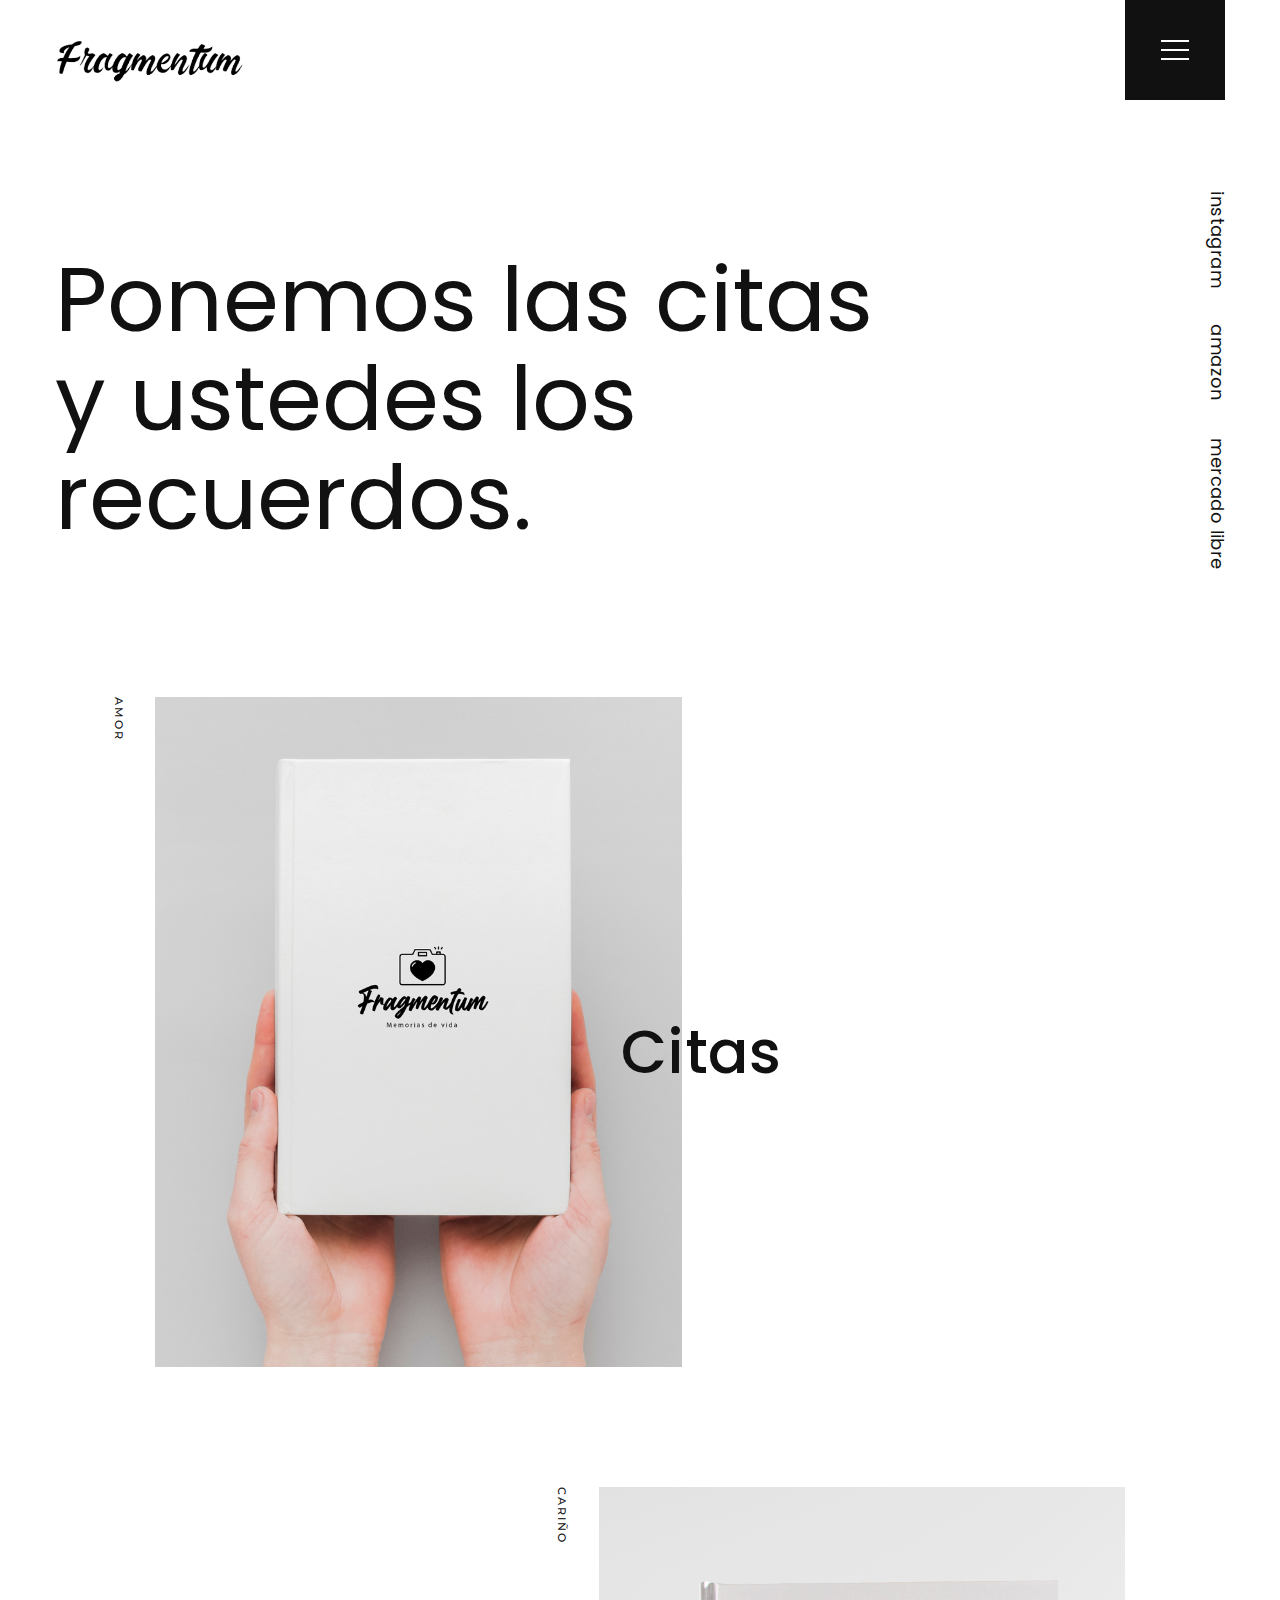
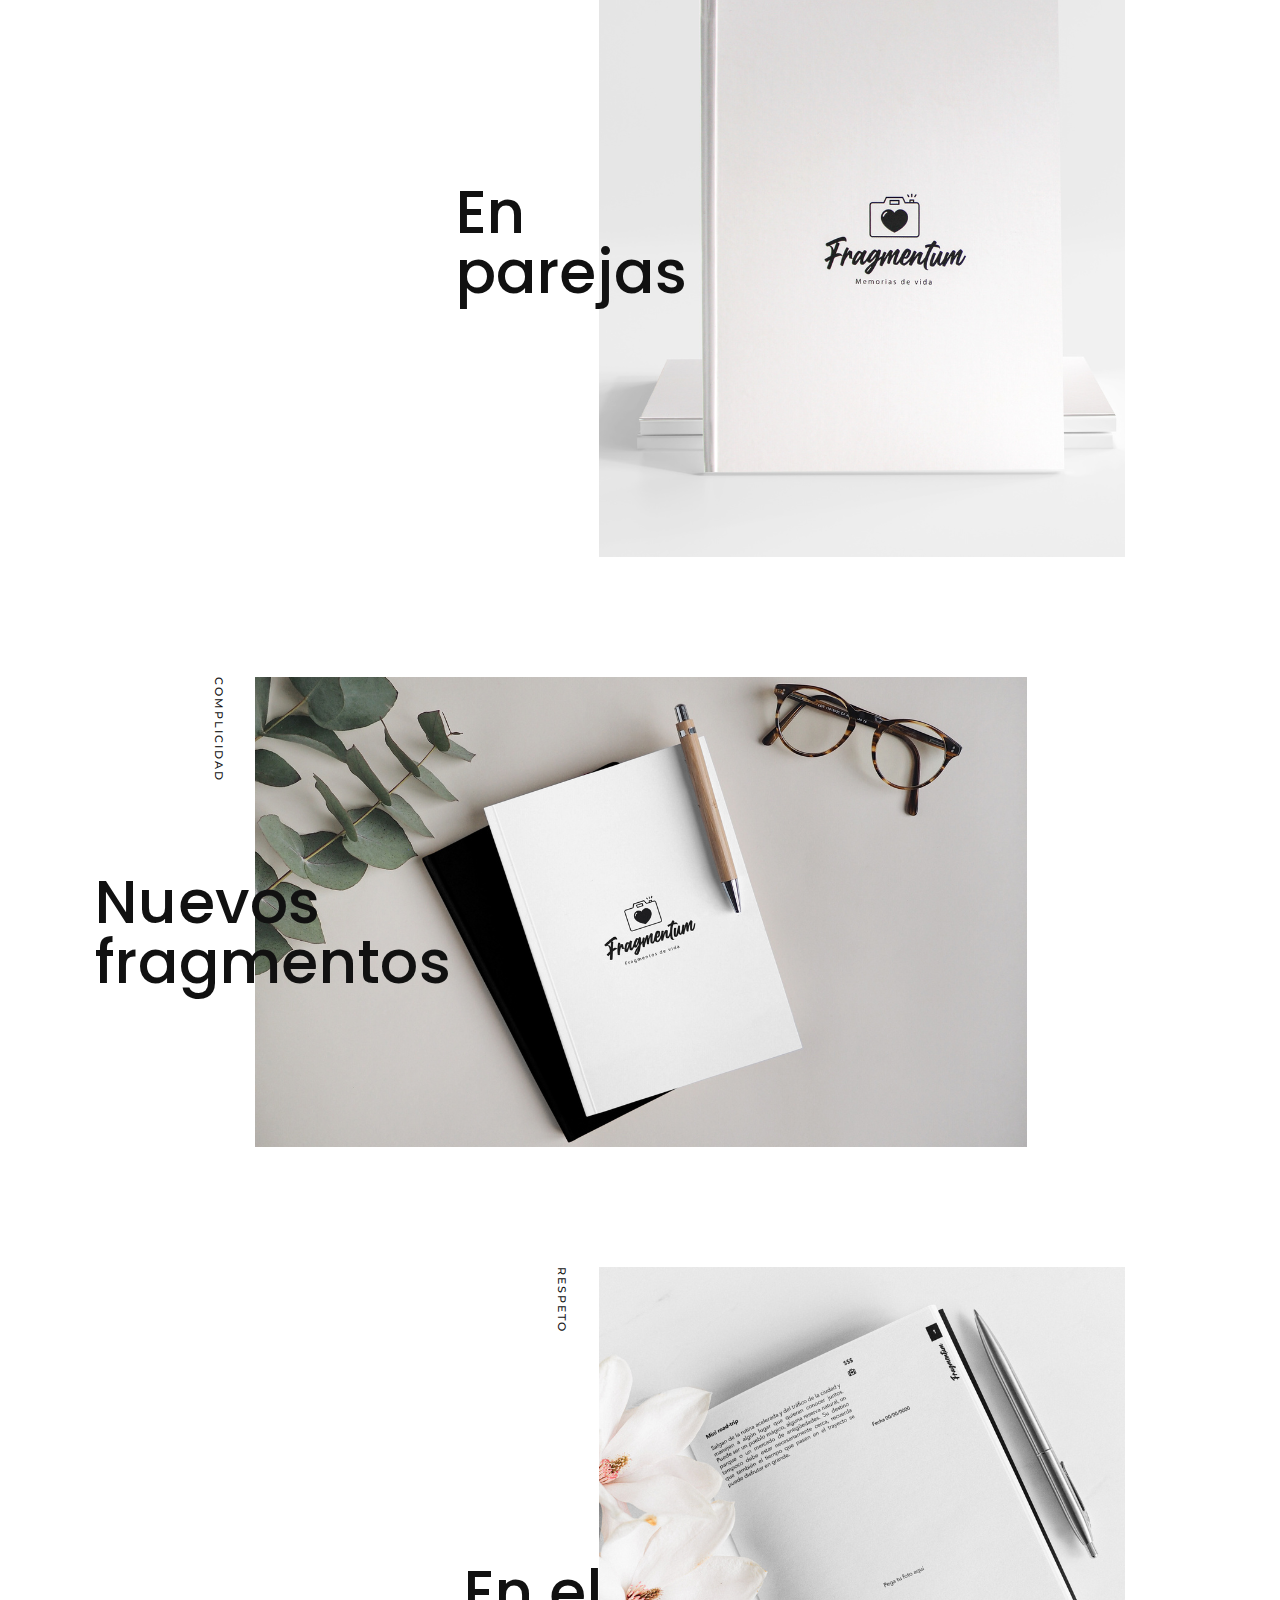
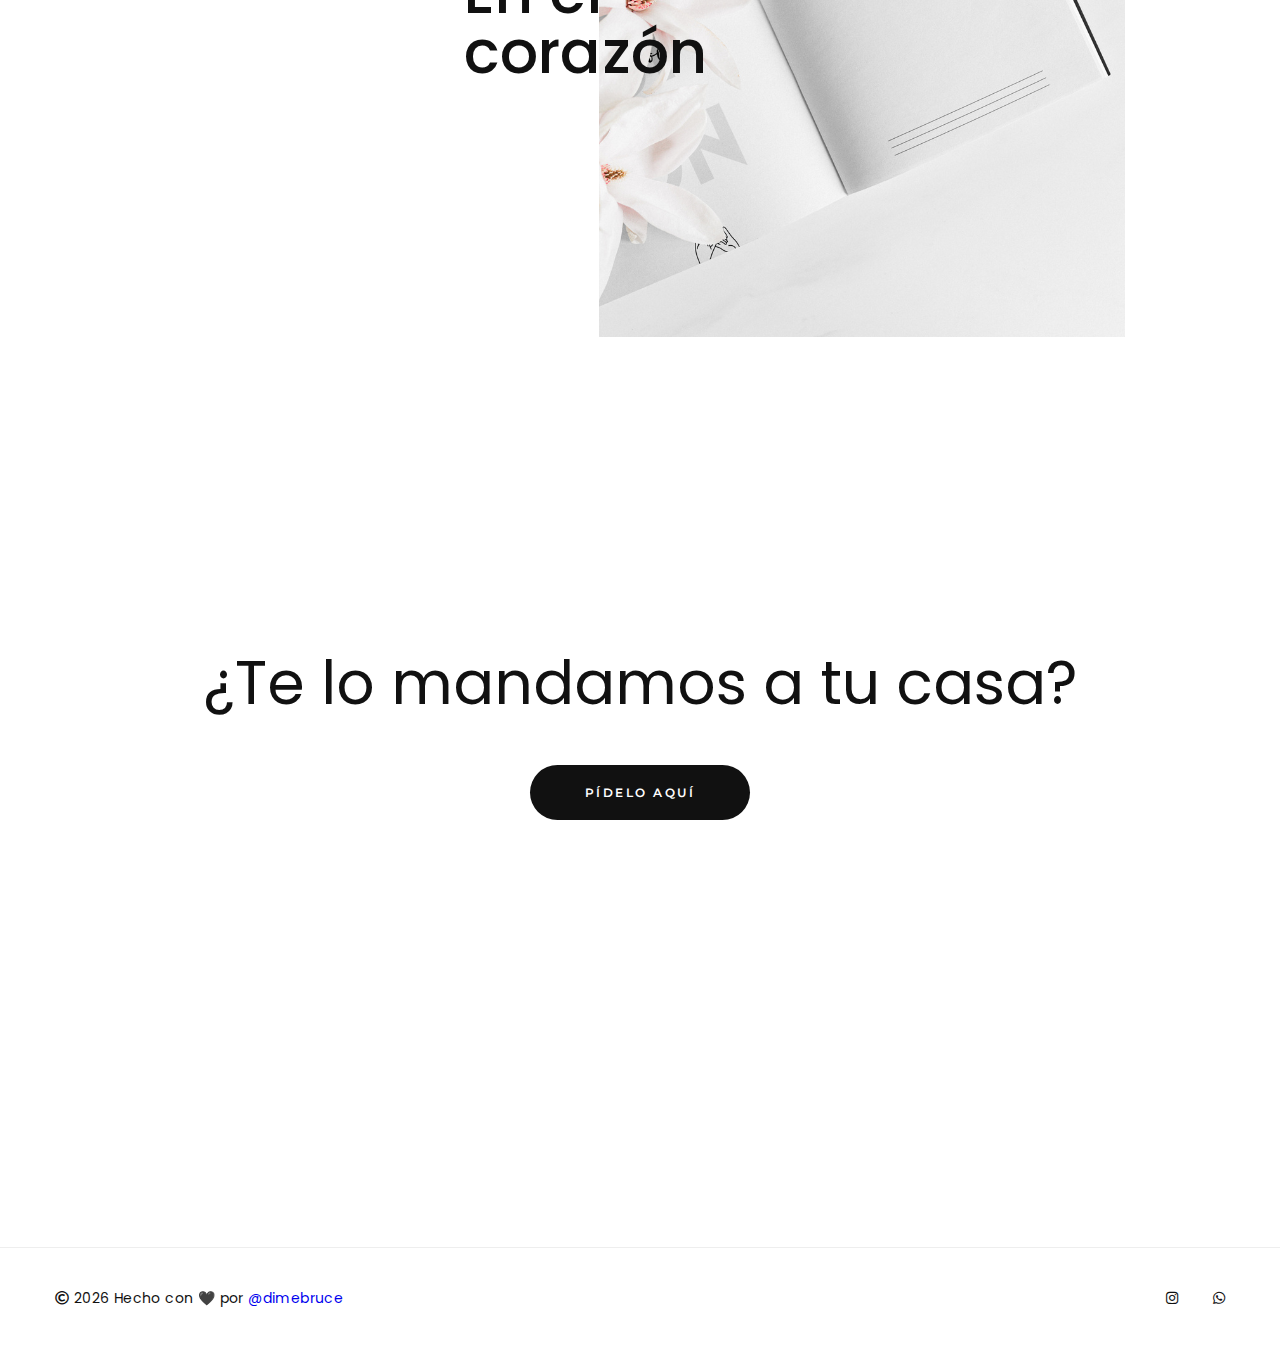
<file: index.html>
<!DOCTYPE html>
<html lang="en">
<head>
	<!-- Metas -->
	<meta charset="UTF-8">
	<meta name="viewport" content="width=device-width, initial-scale=1.0, maximum-scale=1.0, user-scalable=0">
	<title>Fragmentum - Fragmentos de Vida 😍</title>
	<meta property="og:description" content="Descubre un mundo de amor y conexión con nuestro libro de 50 citas para parejas. Sumérgete en una experiencia única mientras fortaleces tu vínculo y creas recuerdos inolvidables juntos. Atrévete a vivir la magia de nuestras citas y construye una relación sólida y llena de amor.">
	<meta property="og:image" content="assets/img/frag.jfif">
	<meta property="og:image:width" content="300">
	<meta property="og:image:height" content="auto">

	<!-- External CSS -->
	<link rel="stylesheet" href="assets/css/fontawesome-all.min.css">
	<link rel="stylesheet" href="assets/css/themify-icons.css">

	<!-- Custom CSS -->
	<link rel="stylesheet" href="assets/css/main.css">
	<link rel="stylesheet" href="assets/css/colors.css">
	<link rel="stylesheet" href="assets/css/responsive.css">

	<!-- Google Fonts -->
	<link href="https://fonts.googleapis.com/css?family=Montserrat:500,600%7CPoppins:400,500,600&display=swap" rel="stylesheet">

	<!-- Favicon -->
	<link rel="icon" href="assets/img/favicon.ico">
</head>
<body>

	<!-- ========== Header ========== -->

	<header class="main-header">

		<div class="container">

			<a href="index.html">
				<img src="assets/img/fakeLetter.PNG" class="logo" alt="Logo Fragmentum">
			</a>

			<a href="#" class="open-nav">
				<i></i>
			</a>

			<div class="clearfix"></div>

		</div> <!-- /.container -->

	</header> <!-- /.main-header -->


	<!-- ========== Main ========== -->

	<main>
		
		<div class="container">

			<div class="hero">
				
				<h1>Ponemos las citas<br> y ustedes los<br> recuerdos.</h1>

				<ul class="social-links">
					<li><a href="https://www.instagram.com/fragmentum.mx/" target="_blank">instagram</a></li>
					<li><a href="https://www.amazon.com.mx/dp/B0BYTJ15RN" target="_blank">amazon</a></li>
					<li><a href="https://articulo.mercadolibre.com.mx/MLM-1672620559-album-pareja-amor-regalo-aniversario-fragmentum-50-citas-_JM#reco_item_pos=0&reco_backend=machinalis-homes-pdp-boos&reco_backend_type=function&reco_client=home_navigation-recommendations&reco_id=34a92d21-9ac0-456a-aec7-fcc125df3894&c_id=/home/navigation-recommendations/element&c_element_order=1&c_uid=9ba50f2d-dba0-4c4f-8590-6e5603d9b1c2" target="_blank">mercado libre</a></li>
				</ul>

			</div> <!-- /.hero -->

			<div class="featured-works">
				
				<a href="libro-50-citas-fragmentum.html">
					<div class="item">
						<div class="item-img">
							<img src="assets/img/1.png" alt="" class="img-cover">
						</div>
						<h2 class="item-title">Citas<br></h2>
						<h3 class="item-category">Amor</h3>
					</div>
				</a>

				<a href="libro-50-citas-fragmentum.html">
					<div class="item">
						<div class="item-img">
							<img src="assets/img/2.png" alt="" class="img-cover">
						</div>
						<h2 class="item-title">En<br> parejas</h2>
						<h3 class="item-category">Cariño</h3>
					</div>
				</a>

				<div class="clearfix"></div>

				<a href="libro-50-citas-fragmentum.html">
					<div class="item">
						<div class="item-img">
							<img src="assets/img/3.png" alt="" class="img-cover">
						</div>
						<h2 class="item-title">Nuevos <br> fragmentos</h2>
						<h3 class="item-category">complicidad</h3>
					</div>
				</a>

				<a href="libro-50-citas-fragmentum.html">
					<div class="item">
						<div class="item-img">
							<img src="assets/img/4.png" alt="" class="img-cover">
						</div>
						<h2 class="item-title">En el<br> corazón</h2>
						<h3 class="item-category">respeto</h3>
					</div>
				</a>

				<div class="clearfix"></div>

			</div> <!-- /.featured-works -->

			<div class="cta">
				<h1>¿Te lo mandamos a tu casa?</h1>
				<a href="https://wa.link/2tk8rt" target="_blank" class="btn">Pídelo aquí</a>
			</div>

		</div> <!-- /.container -->

	</main> <!-- /main -->

	<footer class="footer-default footer-default-border">

		<div class="container">

			<p class="copyright"><i class="far fa-copyright"></i> <span id="year"></span> Hecho con 🖤 por <a href="https://www.github.com/dimebruce" target="_blank">@dimebruce</a></p>

			<ul class="follow-us-links">
				<li><a href="https://www.instagram.com/fragmentum.mx/" target="_blank"><i class="fab fa-instagram"></i></a></li>
				<li><a href="https://wa.link/2tk8rt" target="_blank"><i class="fab fa-whatsapp"></i></a></li>
			</ul> 

			<div class="clearfix"></div>

		</div> <!-- /.container -->

	</footer> <!-- /.footer-default -->

	<div class="aside-navigation-overlay">
		
		<div class="aside-navigation">
			
			<a href="#" class="close-nav"><i class="ti-close"></i></a>

			<nav>
				<ul>
					<li><a href="index.html">inicio</a></li>
					<li><a href="libro-50-citas-fragmentum.html">comprar</a></li>
					<li><a href="contact.html">contacto</a></li>
				</ul>
			</nav>

			<ul class="social-icons">
				<li><a href="https://www.instagram.com/fragmentum.mx/" target="_blank"><i class="fab fa-instagram"></i></a></li>
				<li><a href="https://wa.link/2tk8rt" target="_blank"><i class="fab fa-whatsapp"></i></a></li>
			</ul>
	
		</div> <!-- /.aside-navigation -->

	</div> <!-- /.aside-navigation-overlay -->

	<script src="assets/js/main.js"></script>

	<!-- Script para el año en cuesti+on -->
	<script>
		var yearElement = document.getElementById("year");
		var currentYear = new Date().getFullYear();
		yearElement.textContent = currentYear;
	</script>
</body>
</html>
</file>
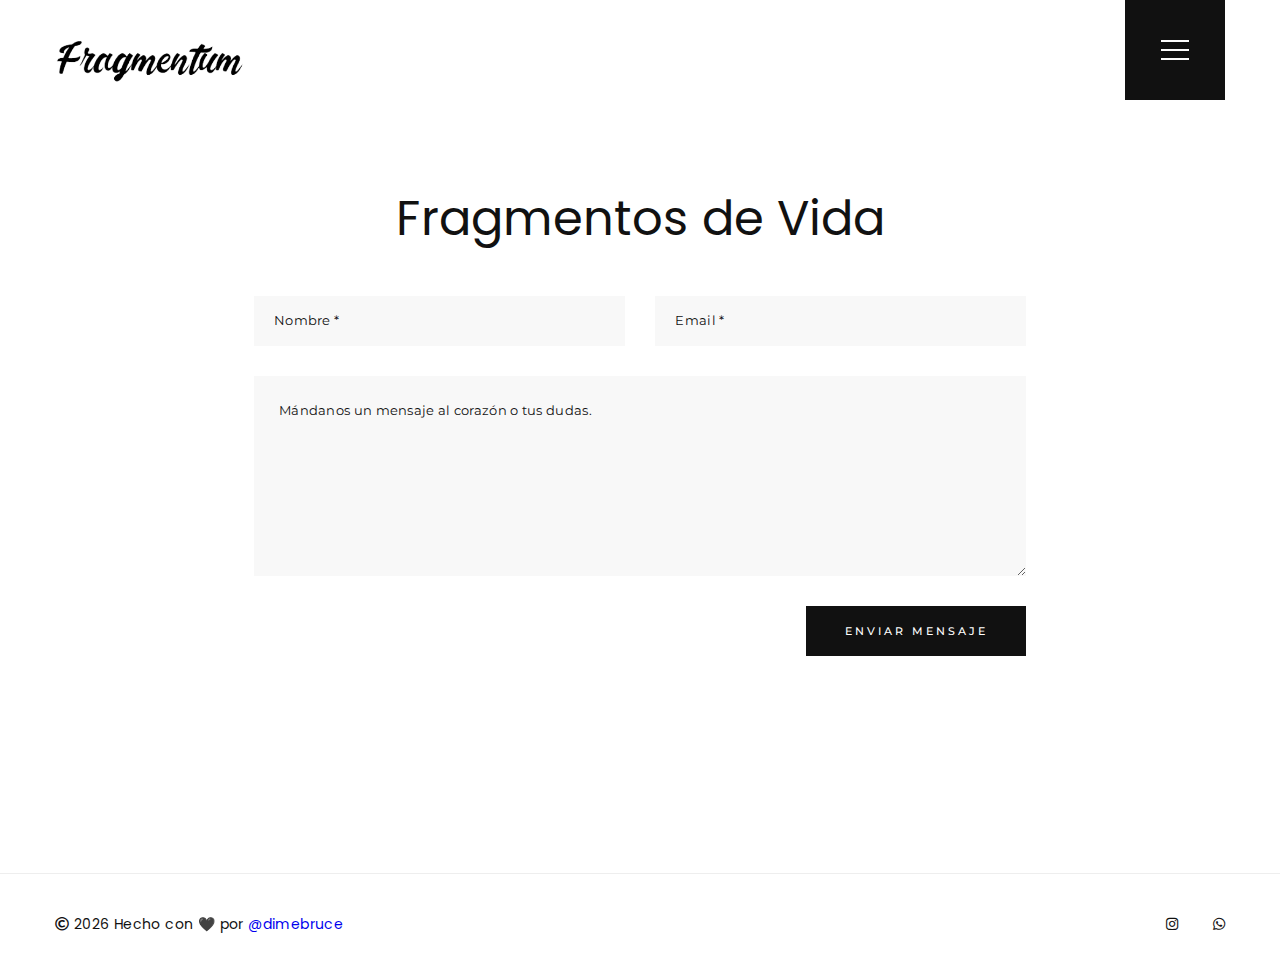
<file: contact.html>
<!DOCTYPE html>
<html lang="en">
<head>
	<!-- Metas -->
	<meta charset="UTF-8">
	<meta name="viewport" content="width=device-width, initial-scale=1.0, maximum-scale=1.0, user-scalable=0">
	<title>Contacto - Fragmentos de Vida 😍</title>
	<meta property="og:description" content="Descubre un mundo de amor y conexión con nuestro libro de 50 citas para parejas. Sumérgete en una experiencia única mientras fortaleces tu vínculo y creas recuerdos inolvidables juntos. Atrévete a vivir la magia de nuestras citas y construye una relación sólida y llena de amor.">
	<meta property="og:image" content="assets/img/frag.jfif">
	<meta property="og:image:width" content="300">
	<meta property="og:image:height" content="auto">
	<!-- External CSS -->
	<link rel="stylesheet" href="assets/css/fontawesome-all.min.css">
	<link rel="stylesheet" href="assets/css/themify-icons.css">

	<!-- Custom CSS -->
	<link rel="stylesheet" href="assets/css/main.css">
	<link rel="stylesheet" href="assets/css/colors.css">
	<link rel="stylesheet" href="assets/css/responsive.css">

	<!-- Google Fonts -->
	<link href="https://fonts.googleapis.com/css?family=Montserrat:500,600%7CPoppins:300,400,500,600&display=swap" rel="stylesheet">

	<!-- Favicon -->
	<link rel="icon" href="assets/img/favicon.ico">
</head>
<body>

	<!-- ========== Header ========== -->

	<header class="main-header">

		<div class="container">

			<a href="index.html">
				<img src="assets/img/fakeLetter.PNG" class="logo" alt="">
			</a>

			<a href="#" class="open-nav">
				<i></i>
			</a>

			<div class="clearfix"></div>

		</div> <!-- /.container -->

	</header> <!-- /.main-header -->
	

	<!-- ========== Main ========== -->

	<main class="contact">
		
		<div class="container">
			
			<h1>Fragmentos de Vida</h1>

			<form class="contact-form" onsubmit="return validateForm()">
					
				<input  name="name" id="nameInput" placeholder="Nombre *" type="text" required>
				<input  name="email" id="emailInput" placeholder="Email *" type="email" required>
				<textarea name="message" id="messageInput" placeholder="Mándanos un mensaje al corazón o tus dudas." required></textarea>
				<input type="submit" value="enviar mensaje">
				<div class="clearfix"></div>

			</form> <!-- /.contact-form -->

		</div> <!-- /.container -->

	</main> <!-- /.contact -->

	<footer class="footer-default footer-default-border">

		<div class="container">

			<p class="copyright"><i class="far fa-copyright"></i> <span id="year"></span> Hecho con 🖤 por <a href="https://www.github.com/dimebruce" target="_blank">@dimebruce</a></p>

			<ul class="follow-us-links">
				<li><a href="https://www.instagram.com/fragmentum.mx/" target="_blank"><i class="fab fa-instagram"></i></a></li>
				<li><a href="https://wa.link/2tk8rt" target="_blank"><i class="fab fa-whatsapp"></i></a></li>
			</ul> 

			<div class="clearfix"></div>

		</div> <!-- /.container -->

	</footer> <!-- /.footer-default -->

	<div class="aside-navigation-overlay">
		
		<div class="aside-navigation">
			
			<a href="#" class="close-nav"><i class="ti-close"></i></a>

			<nav>
				<ul>
					<li><a href="index.html">inicio</a></li>
					<li><a href="libro-50-citas-fragmentum.html">comprar</a></li>
					<li><a href="contact.html">contacto</a></li>
				</ul>
			</nav>

			<ul class="social-icons">
				<li><a href="https://www.instagram.com/fragmentum.mx/" target="_blank"><i class="fab fa-instagram"></i></a></li>
				<li><a href="https://wa.link/2tk8rt" target="_blank"><i class="fab fa-whatsapp"></i></a></li>
			</ul>
	
		</div> <!-- /.aside-navigation -->

	</div> <!-- /.aside-navigation-overlay -->

	<script src="assets/js/main.js"></script>
	<!-- Script para mandar la info a whastapp -->
	<script>
		function validateForm() {
		var name = document.getElementById("nameInput").value;
		var email = document.getElementById("emailInput").value;
		var message = document.getElementById("messageInput").value;
		
		if (name.trim() === '' || email.trim() === '' || message.trim() === '') {
			alert("Por favor, completa todos los campos del formulario.");
			return false; // Evita enviar el formulario si algún campo está vacío
		}
		
		var formattedMessage = "Hola, soy " + name + ". Mi correo es " + email + ". Mi mensaje es: " + message;
		var whatsappURL = "https://api.whatsapp.com/send?phone=3323738000&text=" + encodeURIComponent(formattedMessage);
		window.open(whatsappURL, "_blank");
		
		return true; // Permite enviar el formulario si todos los campos están completos
		}
	</script>
		<!-- Script para el año en cuesti+on -->
	<script>
		var yearElement = document.getElementById("year");
		var currentYear = new Date().getFullYear();
		yearElement.textContent = currentYear;
	</script>
</body>
</html>
</file>
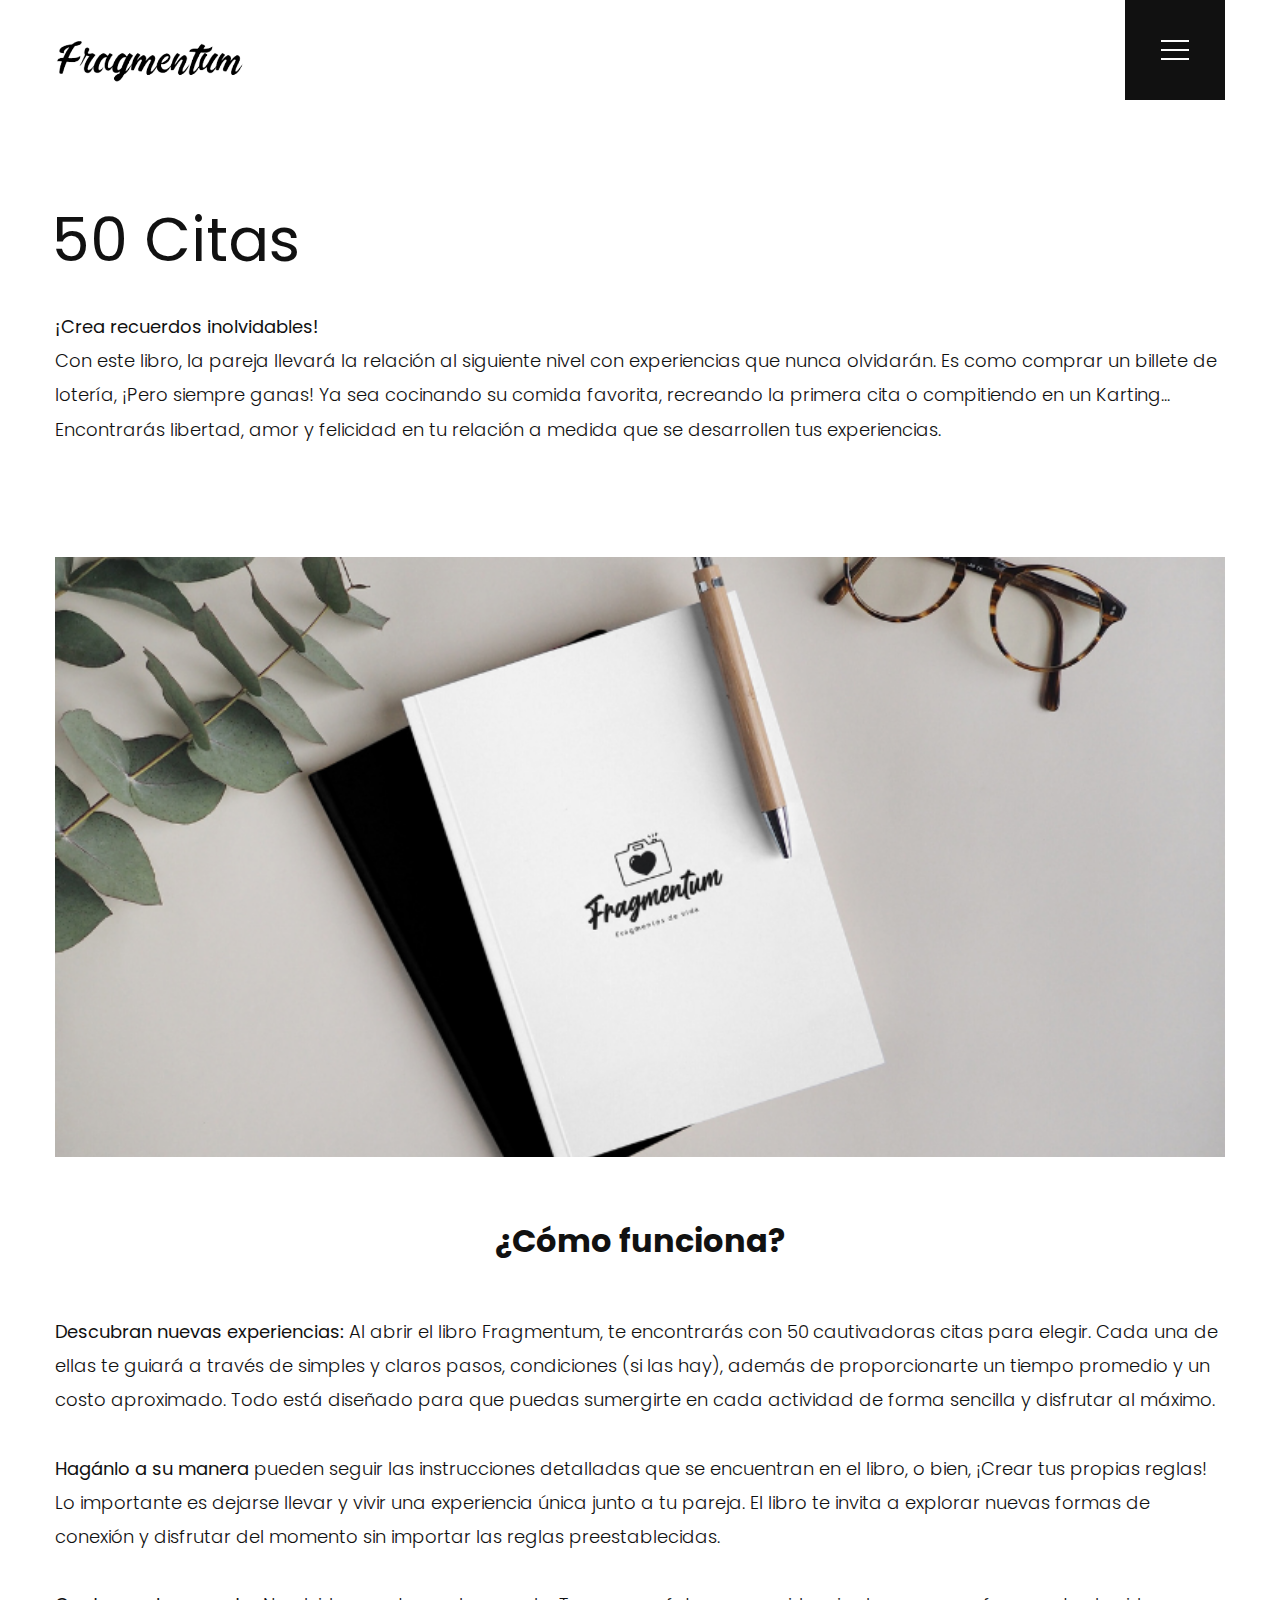
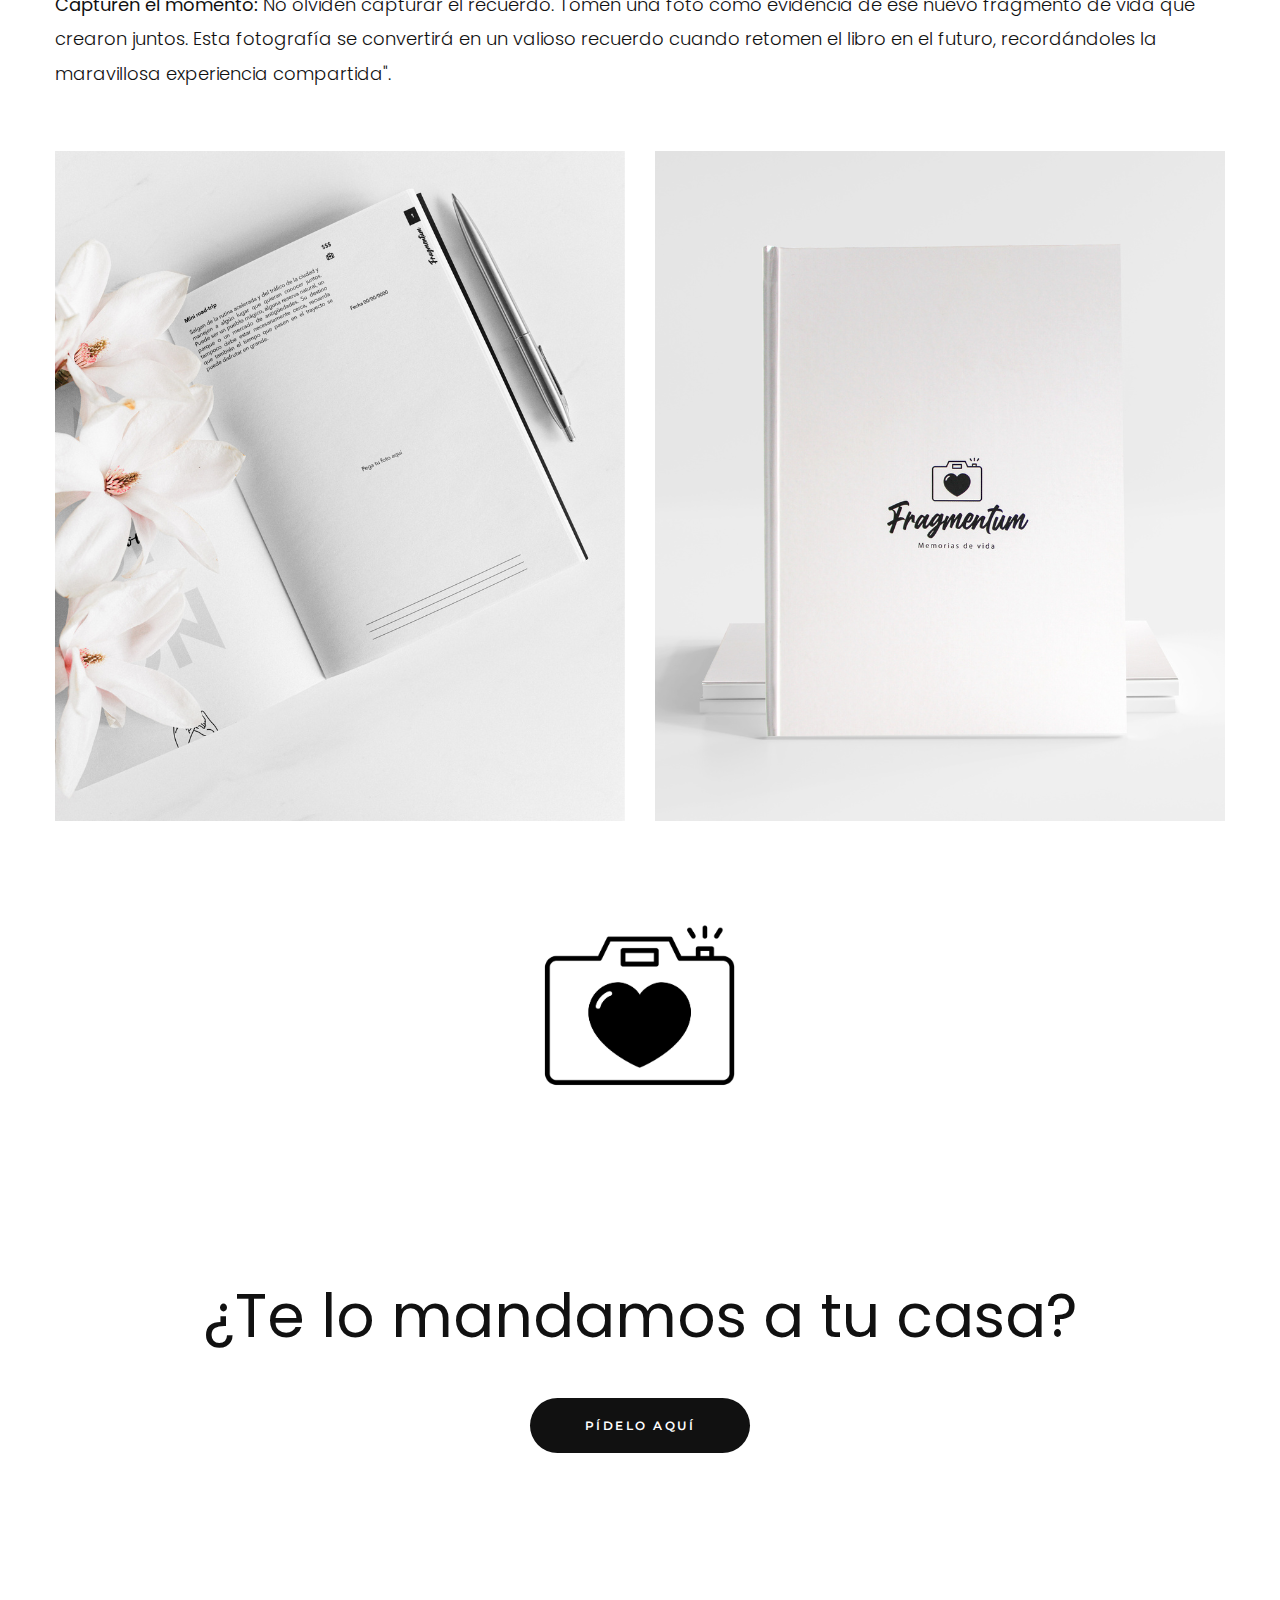
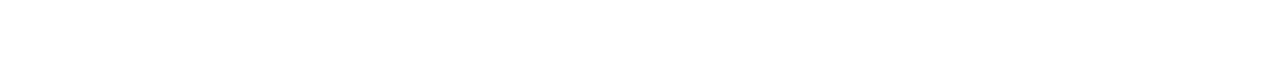
<file: libro-50-citas-fragmentum.html>
<!DOCTYPE html>
<html lang="en">
<head>
	<!-- Metas -->
	<meta charset="UTF-8">
	<meta name="viewport" content="width=device-width, initial-scale=1.0, maximum-scale=1.0, user-scalable=0">
	<title>Álbum - Fragmentos de Vida 😍</title>
	<meta property="og:description" content="Descubre un mundo de amor y conexión con nuestro libro de 50 citas para parejas. Sumérgete en una experiencia única mientras fortaleces tu vínculo y creas recuerdos inolvidables juntos. Atrévete a vivir la magia de nuestras citas y construye una relación sólida y llena de amor.">
	<meta property="og:image" content="assets/img/frag.jfif">
	<meta property="og:image:width" content="300">
	<meta property="og:image:height" content="auto">
	<!-- External CSS -->
	<link rel="stylesheet" href="assets/css/fontawesome-all.min.css">
	<link rel="stylesheet" href="assets/css/themify-icons.css">

	<!-- Custom CSS -->
	<link rel="stylesheet" href="assets/css/main.css">
	<link rel="stylesheet" href="assets/css/colors.css">
	<link rel="stylesheet" href="assets/css/responsive.css">

	<!-- Google Fonts -->
	<link href="https://fonts.googleapis.com/css?family=Montserrat:500,600%7CPoppins:300,400,500,600&display=swap" rel="stylesheet">

	<!-- Favicon -->
	<link rel="icon" href="assets/img/favicon.ico">
</head>
<body>

	<!-- ========== Header ========== -->

	<header class="main-header">

		<div class="container">

			<a href="index.html">
				<img src="assets/img/fakeLetter.PNG" class="logo" alt="">
			</a>

			<a href="#" class="open-nav">
				<i></i>
			</a>

			<div class="clearfix"></div>

		</div> <!-- /.container -->

	</header> <!-- /.main-header -->


	<!-- ========== Main ========== -->

	<main class="single-project">

		<div class="container">
			
			<div class="intro">
				
				<h1>50 Citas</h1>



				<p><strong>¡Crea recuerdos inolvidables!</strong> <br>


					Con este libro, la pareja llevará la relación al siguiente nivel con experiencias que nunca olvidarán.
					
					Es como comprar un billete de lotería, ¡Pero siempre ganas!
					
					Ya sea cocinando su comida favorita, recreando la primera cita o compitiendo en un Karting... Encontrarás libertad, amor y felicidad en tu relación a medida que se desarrollen tus experiencias.</p>

				<div class="clearfix"></div>

			</div> <!-- /.intro -->

			<div class="img-full">
				<img src="assets/img/3.png" alt="" class="img-cover">
			</div> 

			<div class="description">
				<h1>¿Cómo funciona?</h1>
			</div>
			
			<p class="info">
				<strong>Descubran nuevas experiencias: </strong> Al abrir el libro Fragmentum, te encontrarás con 50 cautivadoras citas para elegir. Cada una de ellas te guiará a través de simples y claros pasos, condiciones (si las hay), además de proporcionarte un tiempo promedio y un costo aproximado. Todo está diseñado para que puedas sumergirte en cada actividad de forma sencilla y disfrutar al máximo. <br> <br>
				<strong>Hagánlo a su manera</strong> pueden seguir las instrucciones detalladas que se encuentran en el libro, o bien, ¡Crear tus propias reglas! Lo importante es dejarse llevar y vivir una experiencia única junto a tu pareja. El libro te invita a explorar nuevas formas de conexión y disfrutar del momento sin importar las reglas preestablecidas. <br> <br>
				<strong>Capturen el momento:</strong> No olviden capturar el recuerdo. Tomen una foto como evidencia de ese nuevo fragmento de vida que crearon juntos. Esta fotografía se convertirá en un valioso recuerdo cuando retomen el libro en el futuro, recordándoles la maravillosa experiencia compartida".
			</p>

			<div class="img-halved">
				
				<div class="item">
					<img src="assets/img/detalle1.png" alt="" class="img-cover">
				</div>

				<div class="item">
					<img src="assets/img/detalle2.png" alt="" class="img-cover">
				</div>

				<div class="clearfix"></div>

			</div> <!-- /.img-halved -->

		</div> <!-- /.container -->
		
		<div>
			<img src="assets/img/Imagotipo Frag_negro.png" class="image-logo" alt="">
		</div>
		<div class="cta">
			<h1>¿Te lo mandamos a tu casa?</h1>
			<a href="https://wa.link/2tk8rt" target="_blank" class="btn">Pídelo aquí</a>
		</div>

	</main> <!-- /.single-project -->

	<div class="aside-navigation-overlay">
		
		<div class="aside-navigation">
			
			<a href="#" class="close-nav"><i class="ti-close"></i></a>

			<nav>
				<ul>
					<li><a href="index.html">inicio</a></li>
					<li><a href="libro-50-citas-fragmentum.html">comprar</a></li>
					<li><a href="contact.html">contacto</a></li>
				</ul>
			</nav>

			<ul class="social-icons">
				<li><a href="https://www.instagram.com/fragmentum.mx/" target="_blank"><i class="fab fa-instagram"></i></a></li>
				<li><a href="https://wa.link/2tk8rt" target="_blank"><i class="fab fa-whatsapp"></i></a></li>
			</ul>
	
		</div> <!-- /.aside-navigation -->

	</div> <!-- /.aside-navigation-overlay -->

	<script src="assets/js/main.js"></script>
</body>
</html>
</file>
<file: assets/css/themify-icons.css>
@font-face {
	font-family: 'themify';
	src:url('../webfonts/themify.eot?-fvbane');
	src:url('../webfonts/themify.eot?#iefix-fvbane') format('embedded-opentype'),
		url('../webfonts/themify.woff?-fvbane') format('woff'),
		url('../webfonts/themify.ttf?-fvbane') format('truetype'),
		url('../webfonts/themify.svg?-fvbane#themify') format('svg');
	font-weight: normal;
	font-style: normal;
}

[class^="ti-"], [class*=" ti-"] {
	font-family: 'themify';
	speak: none;
	font-style: normal;
	font-weight: normal;
	font-variant: normal;
	text-transform: none;
	line-height: 1;

	/* Better Font Rendering =========== */
	-webkit-font-smoothing: antialiased;
	-moz-osx-font-smoothing: grayscale;
}

.ti-wand:before {
	content: "\e600";
}
.ti-volume:before {
	content: "\e601";
}
.ti-user:before {
	content: "\e602";
}
.ti-unlock:before {
	content: "\e603";
}
.ti-unlink:before {
	content: "\e604";
}
.ti-trash:before {
	content: "\e605";
}
.ti-thought:before {
	content: "\e606";
}
.ti-target:before {
	content: "\e607";
}
.ti-tag:before {
	content: "\e608";
}
.ti-tablet:before {
	content: "\e609";
}
.ti-star:before {
	content: "\e60a";
}
.ti-spray:before {
	content: "\e60b";
}
.ti-signal:before {
	content: "\e60c";
}
.ti-shopping-cart:before {
	content: "\e60d";
}
.ti-shopping-cart-full:before {
	content: "\e60e";
}
.ti-settings:before {
	content: "\e60f";
}
.ti-search:before {
	content: "\e610";
}
.ti-zoom-in:before {
	content: "\e611";
}
.ti-zoom-out:before {
	content: "\e612";
}
.ti-cut:before {
	content: "\e613";
}
.ti-ruler:before {
	content: "\e614";
}
.ti-ruler-pencil:before {
	content: "\e615";
}
.ti-ruler-alt:before {
	content: "\e616";
}
.ti-bookmark:before {
	content: "\e617";
}
.ti-bookmark-alt:before {
	content: "\e618";
}
.ti-reload:before {
	content: "\e619";
}
.ti-plus:before {
	content: "\e61a";
}
.ti-pin:before {
	content: "\e61b";
}
.ti-pencil:before {
	content: "\e61c";
}
.ti-pencil-alt:before {
	content: "\e61d";
}
.ti-paint-roller:before {
	content: "\e61e";
}
.ti-paint-bucket:before {
	content: "\e61f";
}
.ti-na:before {
	content: "\e620";
}
.ti-mobile:before {
	content: "\e621";
}
.ti-minus:before {
	content: "\e622";
}
.ti-medall:before {
	content: "\e623";
}
.ti-medall-alt:before {
	content: "\e624";
}
.ti-marker:before {
	content: "\e625";
}
.ti-marker-alt:before {
	content: "\e626";
}
.ti-arrow-up:before {
	content: "\e627";
}
.ti-arrow-right:before {
	content: "\e628";
}
.ti-arrow-left:before {
	content: "\e629";
}
.ti-arrow-down:before {
	content: "\e62a";
}
.ti-lock:before {
	content: "\e62b";
}
.ti-location-arrow:before {
	content: "\e62c";
}
.ti-link:before {
	content: "\e62d";
}
.ti-layout:before {
	content: "\e62e";
}
.ti-layers:before {
	content: "\e62f";
}
.ti-layers-alt:before {
	content: "\e630";
}
.ti-key:before {
	content: "\e631";
}
.ti-import:before {
	content: "\e632";
}
.ti-image:before {
	content: "\e633";
}
.ti-heart:before {
	content: "\e634";
}
.ti-heart-broken:before {
	content: "\e635";
}
.ti-hand-stop:before {
	content: "\e636";
}
.ti-hand-open:before {
	content: "\e637";
}
.ti-hand-drag:before {
	content: "\e638";
}
.ti-folder:before {
	content: "\e639";
}
.ti-flag:before {
	content: "\e63a";
}
.ti-flag-alt:before {
	content: "\e63b";
}
.ti-flag-alt-2:before {
	content: "\e63c";
}
.ti-eye:before {
	content: "\e63d";
}
.ti-export:before {
	content: "\e63e";
}
.ti-exchange-vertical:before {
	content: "\e63f";
}
.ti-desktop:before {
	content: "\e640";
}
.ti-cup:before {
	content: "\e641";
}
.ti-crown:before {
	content: "\e642";
}
.ti-comments:before {
	content: "\e643";
}
.ti-comment:before {
	content: "\e644";
}
.ti-comment-alt:before {
	content: "\e645";
}
.ti-close:before {
	content: "\e646";
}
.ti-clip:before {
	content: "\e647";
}
.ti-angle-up:before {
	content: "\e648";
}
.ti-angle-right:before {
	content: "\e649";
}
.ti-angle-left:before {
	content: "\e64a";
}
.ti-angle-down:before {
	content: "\e64b";
}
.ti-check:before {
	content: "\e64c";
}
.ti-check-box:before {
	content: "\e64d";
}
.ti-camera:before {
	content: "\e64e";
}
.ti-announcement:before {
	content: "\e64f";
}
.ti-brush:before {
	content: "\e650";
}
.ti-briefcase:before {
	content: "\e651";
}
.ti-bolt:before {
	content: "\e652";
}
.ti-bolt-alt:before {
	content: "\e653";
}
.ti-blackboard:before {
	content: "\e654";
}
.ti-bag:before {
	content: "\e655";
}
.ti-move:before {
	content: "\e656";
}
.ti-arrows-vertical:before {
	content: "\e657";
}
.ti-arrows-horizontal:before {
	content: "\e658";
}
.ti-fullscreen:before {
	content: "\e659";
}
.ti-arrow-top-right:before {
	content: "\e65a";
}
.ti-arrow-top-left:before {
	content: "\e65b";
}
.ti-arrow-circle-up:before {
	content: "\e65c";
}
.ti-arrow-circle-right:before {
	content: "\e65d";
}
.ti-arrow-circle-left:before {
	content: "\e65e";
}
.ti-arrow-circle-down:before {
	content: "\e65f";
}
.ti-angle-double-up:before {
	content: "\e660";
}
.ti-angle-double-right:before {
	content: "\e661";
}
.ti-angle-double-left:before {
	content: "\e662";
}
.ti-angle-double-down:before {
	content: "\e663";
}
.ti-zip:before {
	content: "\e664";
}
.ti-world:before {
	content: "\e665";
}
.ti-wheelchair:before {
	content: "\e666";
}
.ti-view-list:before {
	content: "\e667";
}
.ti-view-list-alt:before {
	content: "\e668";
}
.ti-view-grid:before {
	content: "\e669";
}
.ti-uppercase:before {
	content: "\e66a";
}
.ti-upload:before {
	content: "\e66b";
}
.ti-underline:before {
	content: "\e66c";
}
.ti-truck:before {
	content: "\e66d";
}
.ti-timer:before {
	content: "\e66e";
}
.ti-ticket:before {
	content: "\e66f";
}
.ti-thumb-up:before {
	content: "\e670";
}
.ti-thumb-down:before {
	content: "\e671";
}
.ti-text:before {
	content: "\e672";
}
.ti-stats-up:before {
	content: "\e673";
}
.ti-stats-down:before {
	content: "\e674";
}
.ti-split-v:before {
	content: "\e675";
}
.ti-split-h:before {
	content: "\e676";
}
.ti-smallcap:before {
	content: "\e677";
}
.ti-shine:before {
	content: "\e678";
}
.ti-shift-right:before {
	content: "\e679";
}
.ti-shift-left:before {
	content: "\e67a";
}
.ti-shield:before {
	content: "\e67b";
}
.ti-notepad:before {
	content: "\e67c";
}
.ti-server:before {
	content: "\e67d";
}
.ti-quote-right:before {
	content: "\e67e";
}
.ti-quote-left:before {
	content: "\e67f";
}
.ti-pulse:before {
	content: "\e680";
}
.ti-printer:before {
	content: "\e681";
}
.ti-power-off:before {
	content: "\e682";
}
.ti-plug:before {
	content: "\e683";
}
.ti-pie-chart:before {
	content: "\e684";
}
.ti-paragraph:before {
	content: "\e685";
}
.ti-panel:before {
	content: "\e686";
}
.ti-package:before {
	content: "\e687";
}
.ti-music:before {
	content: "\e688";
}
.ti-music-alt:before {
	content: "\e689";
}
.ti-mouse:before {
	content: "\e68a";
}
.ti-mouse-alt:before {
	content: "\e68b";
}
.ti-money:before {
	content: "\e68c";
}
.ti-microphone:before {
	content: "\e68d";
}
.ti-menu:before {
	content: "\e68e";
}
.ti-menu-alt:before {
	content: "\e68f";
}
.ti-map:before {
	content: "\e690";
}
.ti-map-alt:before {
	content: "\e691";
}
.ti-loop:before {
	content: "\e692";
}
.ti-location-pin:before {
	content: "\e693";
}
.ti-list:before {
	content: "\e694";
}
.ti-light-bulb:before {
	content: "\e695";
}
.ti-Italic:before {
	content: "\e696";
}
.ti-info:before {
	content: "\e697";
}
.ti-infinite:before {
	content: "\e698";
}
.ti-id-badge:before {
	content: "\e699";
}
.ti-hummer:before {
	content: "\e69a";
}
.ti-home:before {
	content: "\e69b";
}
.ti-help:before {
	content: "\e69c";
}
.ti-headphone:before {
	content: "\e69d";
}
.ti-harddrives:before {
	content: "\e69e";
}
.ti-harddrive:before {
	content: "\e69f";
}
.ti-gift:before {
	content: "\e6a0";
}
.ti-game:before {
	content: "\e6a1";
}
.ti-filter:before {
	content: "\e6a2";
}
.ti-files:before {
	content: "\e6a3";
}
.ti-file:before {
	content: "\e6a4";
}
.ti-eraser:before {
	content: "\e6a5";
}
.ti-envelope:before {
	content: "\e6a6";
}
.ti-download:before {
	content: "\e6a7";
}
.ti-direction:before {
	content: "\e6a8";
}
.ti-direction-alt:before {
	content: "\e6a9";
}
.ti-dashboard:before {
	content: "\e6aa";
}
.ti-control-stop:before {
	content: "\e6ab";
}
.ti-control-shuffle:before {
	content: "\e6ac";
}
.ti-control-play:before {
	content: "\e6ad";
}
.ti-control-pause:before {
	content: "\e6ae";
}
.ti-control-forward:before {
	content: "\e6af";
}
.ti-control-backward:before {
	content: "\e6b0";
}
.ti-cloud:before {
	content: "\e6b1";
}
.ti-cloud-up:before {
	content: "\e6b2";
}
.ti-cloud-down:before {
	content: "\e6b3";
}
.ti-clipboard:before {
	content: "\e6b4";
}
.ti-car:before {
	content: "\e6b5";
}
.ti-calendar:before {
	content: "\e6b6";
}
.ti-book:before {
	content: "\e6b7";
}
.ti-bell:before {
	content: "\e6b8";
}
.ti-basketball:before {
	content: "\e6b9";
}
.ti-bar-chart:before {
	content: "\e6ba";
}
.ti-bar-chart-alt:before {
	content: "\e6bb";
}
.ti-back-right:before {
	content: "\e6bc";
}
.ti-back-left:before {
	content: "\e6bd";
}
.ti-arrows-corner:before {
	content: "\e6be";
}
.ti-archive:before {
	content: "\e6bf";
}
.ti-anchor:before {
	content: "\e6c0";
}
.ti-align-right:before {
	content: "\e6c1";
}
.ti-align-left:before {
	content: "\e6c2";
}
.ti-align-justify:before {
	content: "\e6c3";
}
.ti-align-center:before {
	content: "\e6c4";
}
.ti-alert:before {
	content: "\e6c5";
}
.ti-alarm-clock:before {
	content: "\e6c6";
}
.ti-agenda:before {
	content: "\e6c7";
}
.ti-write:before {
	content: "\e6c8";
}
.ti-window:before {
	content: "\e6c9";
}
.ti-widgetized:before {
	content: "\e6ca";
}
.ti-widget:before {
	content: "\e6cb";
}
.ti-widget-alt:before {
	content: "\e6cc";
}
.ti-wallet:before {
	content: "\e6cd";
}
.ti-video-clapper:before {
	content: "\e6ce";
}
.ti-video-camera:before {
	content: "\e6cf";
}
.ti-vector:before {
	content: "\e6d0";
}
.ti-themify-logo:before {
	content: "\e6d1";
}
.ti-themify-favicon:before {
	content: "\e6d2";
}
.ti-themify-favicon-alt:before {
	content: "\e6d3";
}
.ti-support:before {
	content: "\e6d4";
}
.ti-stamp:before {
	content: "\e6d5";
}
.ti-split-v-alt:before {
	content: "\e6d6";
}
.ti-slice:before {
	content: "\e6d7";
}
.ti-shortcode:before {
	content: "\e6d8";
}
.ti-shift-right-alt:before {
	content: "\e6d9";
}
.ti-shift-left-alt:before {
	content: "\e6da";
}
.ti-ruler-alt-2:before {
	content: "\e6db";
}
.ti-receipt:before {
	content: "\e6dc";
}
.ti-pin2:before {
	content: "\e6dd";
}
.ti-pin-alt:before {
	content: "\e6de";
}
.ti-pencil-alt2:before {
	content: "\e6df";
}
.ti-palette:before {
	content: "\e6e0";
}
.ti-more:before {
	content: "\e6e1";
}
.ti-more-alt:before {
	content: "\e6e2";
}
.ti-microphone-alt:before {
	content: "\e6e3";
}
.ti-magnet:before {
	content: "\e6e4";
}
.ti-line-double:before {
	content: "\e6e5";
}
.ti-line-dotted:before {
	content: "\e6e6";
}
.ti-line-dashed:before {
	content: "\e6e7";
}
.ti-layout-width-full:before {
	content: "\e6e8";
}
.ti-layout-width-default:before {
	content: "\e6e9";
}
.ti-layout-width-default-alt:before {
	content: "\e6ea";
}
.ti-layout-tab:before {
	content: "\e6eb";
}
.ti-layout-tab-window:before {
	content: "\e6ec";
}
.ti-layout-tab-v:before {
	content: "\e6ed";
}
.ti-layout-tab-min:before {
	content: "\e6ee";
}
.ti-layout-slider:before {
	content: "\e6ef";
}
.ti-layout-slider-alt:before {
	content: "\e6f0";
}
.ti-layout-sidebar-right:before {
	content: "\e6f1";
}
.ti-layout-sidebar-none:before {
	content: "\e6f2";
}
.ti-layout-sidebar-left:before {
	content: "\e6f3";
}
.ti-layout-placeholder:before {
	content: "\e6f4";
}
.ti-layout-menu:before {
	content: "\e6f5";
}
.ti-layout-menu-v:before {
	content: "\e6f6";
}
.ti-layout-menu-separated:before {
	content: "\e6f7";
}
.ti-layout-menu-full:before {
	content: "\e6f8";
}
.ti-layout-media-right-alt:before {
	content: "\e6f9";
}
.ti-layout-media-right:before {
	content: "\e6fa";
}
.ti-layout-media-overlay:before {
	content: "\e6fb";
}
.ti-layout-media-overlay-alt:before {
	content: "\e6fc";
}
.ti-layout-media-overlay-alt-2:before {
	content: "\e6fd";
}
.ti-layout-media-left-alt:before {
	content: "\e6fe";
}
.ti-layout-media-left:before {
	content: "\e6ff";
}
.ti-layout-media-center-alt:before {
	content: "\e700";
}
.ti-layout-media-center:before {
	content: "\e701";
}
.ti-layout-list-thumb:before {
	content: "\e702";
}
.ti-layout-list-thumb-alt:before {
	content: "\e703";
}
.ti-layout-list-post:before {
	content: "\e704";
}
.ti-layout-list-large-image:before {
	content: "\e705";
}
.ti-layout-line-solid:before {
	content: "\e706";
}
.ti-layout-grid4:before {
	content: "\e707";
}
.ti-layout-grid3:before {
	content: "\e708";
}
.ti-layout-grid2:before {
	content: "\e709";
}
.ti-layout-grid2-thumb:before {
	content: "\e70a";
}
.ti-layout-cta-right:before {
	content: "\e70b";
}
.ti-layout-cta-left:before {
	content: "\e70c";
}
.ti-layout-cta-center:before {
	content: "\e70d";
}
.ti-layout-cta-btn-right:before {
	content: "\e70e";
}
.ti-layout-cta-btn-left:before {
	content: "\e70f";
}
.ti-layout-column4:before {
	content: "\e710";
}
.ti-layout-column3:before {
	content: "\e711";
}
.ti-layout-column2:before {
	content: "\e712";
}
.ti-layout-accordion-separated:before {
	content: "\e713";
}
.ti-layout-accordion-merged:before {
	content: "\e714";
}
.ti-layout-accordion-list:before {
	content: "\e715";
}
.ti-ink-pen:before {
	content: "\e716";
}
.ti-info-alt:before {
	content: "\e717";
}
.ti-help-alt:before {
	content: "\e718";
}
.ti-headphone-alt:before {
	content: "\e719";
}
.ti-hand-point-up:before {
	content: "\e71a";
}
.ti-hand-point-right:before {
	content: "\e71b";
}
.ti-hand-point-left:before {
	content: "\e71c";
}
.ti-hand-point-down:before {
	content: "\e71d";
}
.ti-gallery:before {
	content: "\e71e";
}
.ti-face-smile:before {
	content: "\e71f";
}
.ti-face-sad:before {
	content: "\e720";
}
.ti-credit-card:before {
	content: "\e721";
}
.ti-control-skip-forward:before {
	content: "\e722";
}
.ti-control-skip-backward:before {
	content: "\e723";
}
.ti-control-record:before {
	content: "\e724";
}
.ti-control-eject:before {
	content: "\e725";
}
.ti-comments-smiley:before {
	content: "\e726";
}
.ti-brush-alt:before {
	content: "\e727";
}
.ti-youtube:before {
	content: "\e728";
}
.ti-vimeo:before {
	content: "\e729";
}
.ti-twitter:before {
	content: "\e72a";
}
.ti-time:before {
	content: "\e72b";
}
.ti-tumblr:before {
	content: "\e72c";
}
.ti-skype:before {
	content: "\e72d";
}
.ti-share:before {
	content: "\e72e";
}
.ti-share-alt:before {
	content: "\e72f";
}
.ti-rocket:before {
	content: "\e730";
}
.ti-pinterest:before {
	content: "\e731";
}
.ti-new-window:before {
	content: "\e732";
}
.ti-microsoft:before {
	content: "\e733";
}
.ti-list-ol:before {
	content: "\e734";
}
.ti-linkedin:before {
	content: "\e735";
}
.ti-layout-sidebar-2:before {
	content: "\e736";
}
.ti-layout-grid4-alt:before {
	content: "\e737";
}
.ti-layout-grid3-alt:before {
	content: "\e738";
}
.ti-layout-grid2-alt:before {
	content: "\e739";
}
.ti-layout-column4-alt:before {
	content: "\e73a";
}
.ti-layout-column3-alt:before {
	content: "\e73b";
}
.ti-layout-column2-alt:before {
	content: "\e73c";
}
.ti-instagram:before {
	content: "\e73d";
}
.ti-google:before {
	content: "\e73e";
}
.ti-github:before {
	content: "\e73f";
}
.ti-flickr:before {
	content: "\e740";
}
.ti-facebook:before {
	content: "\e741";
}
.ti-dropbox:before {
	content: "\e742";
}
.ti-dribbble:before {
	content: "\e743";
}
.ti-apple:before {
	content: "\e744";
}
.ti-android:before {
	content: "\e745";
}
.ti-save:before {
	content: "\e746";
}
.ti-save-alt:before {
	content: "\e747";
}
.ti-yahoo:before {
	content: "\e748";
}
.ti-wordpress:before {
	content: "\e749";
}
.ti-vimeo-alt:before {
	content: "\e74a";
}
.ti-twitter-alt:before {
	content: "\e74b";
}
.ti-tumblr-alt:before {
	content: "\e74c";
}
.ti-trello:before {
	content: "\e74d";
}
.ti-stack-overflow:before {
	content: "\e74e";
}
.ti-soundcloud:before {
	content: "\e74f";
}
.ti-sharethis:before {
	content: "\e750";
}
.ti-sharethis-alt:before {
	content: "\e751";
}
.ti-reddit:before {
	content: "\e752";
}
.ti-pinterest-alt:before {
	content: "\e753";
}
.ti-microsoft-alt:before {
	content: "\e754";
}
.ti-linux:before {
	content: "\e755";
}
.ti-jsfiddle:before {
	content: "\e756";
}
.ti-joomla:before {
	content: "\e757";
}
.ti-html5:before {
	content: "\e758";
}
.ti-flickr-alt:before {
	content: "\e759";
}
.ti-email:before {
	content: "\e75a";
}
.ti-drupal:before {
	content: "\e75b";
}
.ti-dropbox-alt:before {
	content: "\e75c";
}
.ti-css3:before {
	content: "\e75d";
}
.ti-rss:before {
	content: "\e75e";
}
.ti-rss-alt:before {
	content: "\e75f";
}
</file>
<file: assets/css/main.css>
/*-----------------------------------------------------
Table of Contents

1. General Styles
2. Blocks & Pages
	# About
	# Blog List
	# Blog Post
	# Contact
	# CTA
	# Featured Works
	# Footer
	# Hero
	# Navigation
	# Portfolio
	# Single Project
------------------------------------------------------*/

/*-----------------------------------------------------
1. General Styles
------------------------------------------------------*/

* {
	box-sizing: border-box;
	margin: 0;
	padding: 0;
}

html {
	overflow-x: hidden;
	overflow-y: scroll;
}

body {
	font-family: Poppins, sans-serif;
	font-size: 100%;
	line-height: 1.5;
}

a {
	text-decoration: none;
	transition: all .2s ease-in-out;
}

.btn {
	border-radius: 27.5px;
	display: inline-block;
	font-family: Montserrat, sans-serif;
	font-size: .75rem;
	font-weight: 600;
	height: 55px;
	letter-spacing: 2.5px;
	line-height: 55px;
	text-align: center;
	text-transform: uppercase;
	width: 220px;
}

.contact-form input,
.contact-form textarea {
	border: none;
	outline: none;
}

.contact-form input {
	margin-bottom: 30px;
}

.contact-form input::placeholder,
.contact-form input,
.contact-form textarea::placeholder {
	font-family: Montserrat, sans-serif;
	font-size: .8rem;
	letter-spacing: .3px;
}

.contact-form input[name=name],
.contact-form input[name=email],
.contact-form input[name=business], 
.contact-form input[name=phone-number] {
	float: left;
	height: 50px;
	line-height: 50px;
	padding-left: 20px;
	width: 48%;
}

.contact-form input[name=name],
.contact-form input[name=business] {
	margin-right: 4%;
}

.contact-form textarea {
	height: 200px;
	padding: 25px;
	width: 100%;
}

.contact-form textarea {
	font-family: Montserrat, sans-serif;
	font-size: .875rem;
	line-height: 1.6;
}

.contact-form textarea::-webkit-scrollbar {
    width: 8px; 
}

.contact-form input[type=submit] {
	cursor: pointer;
	font-family: Montserrat, sans-serif;
	float: right;
	font-size: .6875rem;
	font-weight: 500;
	height: 50px;
	letter-spacing: 3px;
	line-height: 50px;
	margin: 23px 0 0 0;
	text-transform: uppercase;
	transition: all .2s linear;
	width: 220px;
}

.container {
	max-width: 1170px;
	margin: auto;
}

.clearfix {
	clear: both;
}

.img-cover  {
    display: block;
    object-fit: cover;
    height: 100%;
    width: 100%;
}

.img-responsive {
    display: block;
    max-width: 100%;
    height: auto;
}

/*-----------------------------------------------------
2. Blocks & Pages
------------------------------------------------------*/

/* =============== # About =============== */

.about .intro {
	font-size: 3rem;
	font-weight: 400;
	line-height: 1.4;
	margin: 140px 50px 140px 0;
}

.about-heading {
	font-size: 2rem;
	font-weight: 400;
	text-transform: capitalize;
	margin-bottom: 60px;
	border-left: 4px solid #ff6f61;
	padding-left: 28px;
}

.services {
	margin-bottom: 100px;
}

.services-item {
	align-items: center;
	display: flex;
	float: left;
	width: 28%;
}

.services-item:nth-of-type(2) {
	margin: 0 3%;
}

.service-icon {
	align-items: center;
	border-radius: 50%;
	display: flex;
	font-size: 1.7rem;
	justify-content: center;
	height: 64px;
	width: 64px;
}

.services-item .content h3 {
	font-size: 1.5rem;
	font-weight: 400;
	letter-spacing: .2px;
	margin: 22px 0 16px 0;
	text-transform: capitalize;
}

.services-item li {
	font-size: 1rem;
	font-weight: 300;
	list-style: none;
	margin-bottom: 12px;
	text-transform: capitalize;
}

.team-member {
	float: left;
	height: 390px;
	position: relative;
	width: 33.333%;
}

.team-member .overlay {
	left: 0;
	height: 100%;
	opacity: 0;
	position: absolute;
	text-align: center;
	top: 0;
	transition: all .3s linear;
	width: 100%;
}

.team-member .overlay .info {
	left: 50%;
	position: absolute;
	top: 50%;
	transform: translate(-50%, -50%);
}

.team-member:hover .overlay {
	cursor: pointer;
	opacity: 1;
}

.team-member .overlay .info h2 {
	font-size: 1.3125rem;
	font-weight: 400;
	margin-bottom: 5px;
	text-transform: capitalize;
}

.team-member .overlay .info h3 {
	font-size: .875rem;
	font-weight: 300;
	letter-spacing: .1px;
	text-transform: capitalize;
}

/* =============== # Blog List =============== */

.blog {
	margin-bottom: 140px;
}

.blog .container {
	display: flex;
	flex-wrap: wrap;
}

.blog .blog-item .entry-thumbnail {
	height: 470px;
}

.blog .blog-item {
	width: 48.5%;
}

.blog .blog-item:nth-of-type(odd) {
	margin: 0 3% 62px 0;
}

.blog .blog-item:nth-of-type(7){
	margin-bottom: 0;
}

.entry-category {
	display: block;
	font-size: 1rem;
	font-weight: 400;
	letter-spacing: .4px;
	text-transform: capitalize;
}

.blog .entry-category {
	margin: 22px 0 6px 0;
}

.blog .entry-title {
	font-size: 1.5rem;
	font-weight: 400;
	line-height: 1.4;
	text-transform: capitalize;
}

/* =============== # Blog Post =============== */


.blog-post .container {
	position: relative;
}

.blog-post .entry-header {
	margin: 56px auto 49px auto;
	text-align: center;
	width: 51%;
}

.blog-post .entry-title {
	font-size: 2.6rem;
	font-weight: 400;
	line-height: 1.3;
	margin: 18px 0 18px 0;
	text-transform: capitalize;
}

.blog-post .entry-category {
	font-size: 1.1rem;
}

.entry-date {
	font-size: .9rem;
}

.blog-post .entry-thumbnail {
	height: 600px;
	margin-bottom: 67px;
	width: 100%;
}

.entry-content p {
	font-size: 1.1rem;
	font-weight: 300;
	line-height: 1.9;
	margin: 0 auto 24px auto;
	width: 51%;
}

.entry-content .post-img {
	height: 500px;
	margin: 68px auto;
	width: 74%;
}

.share-links {
	margin: 46px auto 90px auto;
	text-align: center;
	width: 51%;
}

.share-links li  {
	display: inline-block;
	list-style: none;
}

.share-links li a {
	border-radius: 50%;
	display: block;
	font-size: .875rem;
	height: 50px;
	line-height: 50px;
	width: 50px;
}

.share-links li:nth-of-type(2) {
	margin: 0 10px;
}

.comments,
.leave-comment {
	width: 51%;
}

.comments {
	margin: 0 auto 84px auto;
}

.leave-comment {
	margin: 0 auto 150px auto;
}

.comments .heading,
.leave-comment .heading {
	font-size: 1.5rem;
	font-weight: 400;
	margin-bottom: 40px;
	text-transform: capitalize;
}

.comment {
	border-bottom: 1px solid #ddd;
	margin-bottom: 50px;
	padding-bottom: 43px;
	position: relative;
}

.comment:last-child {
	border-bottom: none;
	margin-bottom: 0;
	padding-bottom: 0;
}

.comment .avatar {
	float: left;
	height: 110px;
	margin-right: 30px;
	width: 110px;
}

.comment .avatar img {
	border-radius: 50%;
}

.comment .content {
	float: right;
	width: calc(100% - 140px);
}

.comment .name {
	font-size: 1.25rem;
	font-weight: 400;
	margin-bottom: 3px;
	text-transform: capitalize;
}

.comment .publication-date {
	font-size: .75rem;
	font-weight: 400;
	letter-spacing: .2px;
}

.comment p {
	font-size: .9rem;
	font-weight: 300;
	letter-spacing: .1px;
	line-height: 1.8;
	margin-top: 12px;
}

.comment .reply {
	font-size: .6875rem;
	font-weight: 500;
	letter-spacing: 1.5px;
	position: absolute;
	right: 0;
	text-transform: uppercase;
	top: 0;
}

/* =============== # Contact =============== */

.contact {
	margin-top: 90px;
}

.contact h1 {
	font-size: 3rem;
	font-weight: 400;
	line-height: 1.2;
	margin-bottom: 48px;
	text-align: center;
}

.contact .contact-form {
	margin: auto;
	width: 66%;
}

.contact-info {
	margin-top: 150px;
	padding: 105px 0 95px 0;
	width: 100%;
}

.contact-info ul {
	float: left;
	list-style: none;
	margin-right: 200px;
}

.contact-info ul li:first-child {
	font-size: 1.2rem;
	font-weight: 500;
	margin-bottom: 14px;
}

.contact-info ul li {
	font-size: 1rem;
	font-weight: 300;
	margin-bottom: 10px;
}

/* =============== # CTA =============== */

.cta {
	text-align: center;
	padding: 190px 0 210px 0;
	width: 100%;
}

.cta h1 {
	font-size: 3.75rem;
	font-weight: 400;
	line-height: 1.2;
	margin-bottom: 46px;
}

/* =============== # Featured Works =============== */

.featured-works .item {
	margin-bottom: 60px;
	width: 100%;
}

.featured-works a:nth-of-type(5) .item {
	margin-bottom: 0;
}

.featured-works .item-img {
	height: 470px;
	width: 100%;
}

.featured-works .item-title {
	font-size: 2rem;
	font-weight: 500;
	line-height: 1;
	margin: 20px 0 11px 0;
}

.featured-works .item-category {
	font-size: .6875rem;
	font-family: Montserrat, sans-serif;
	font-weight: 500;
	letter-spacing: 2px;
	text-transform: uppercase;
}

/* =============== # Footer =============== */

.footer-default {
	height: 100px;
	line-height: 100px;
	margin-top: 217px;
}

.footer-default-border {
	border-top: 1px solid #eee;
	height: 101px;
}

.footer-default .copyright {
	float: left;
	font-size: .875rem;
	font-weight: 400;
	letter-spacing: .4px;
	color: inherit;
}

.footer-default .follow-us-links {
	float: right;
}

.footer-default .follow-us-links li {
	float: left;
	font-size: .875rem;
	list-style: none;
	margin-left: 35px;
}

/* =============== # Hero =============== */

.hero {
	padding: 150px 0;
	position: relative;
	width: 100%;
}

.hero h1 {
	font-size: 5.625rem;
	font-weight: 400;
	line-height: 1.1;
}

.hero .social-links {
	list-style: none;
	position: absolute;
	right: -6px;
	top: 50%;
	transform: translateY(-50%);
}

.hero .social-links li {
	font-size: 1.125rem;
	letter-spacing: .4px;
	margin-bottom: 37px;
	writing-mode: vertical-rl;
}

/* =============== # Navigation =============== */

.main-header {
	height: 100px;
	width: 100%;
}

.logo {
	float: left;
	height: 50px;
	margin-top: 36px;
}

.open-nav {
	display: block;
	float: right;
	height: 100px;
	position: relative;
	width: 100px;
}

.open-nav i {
	height: 2px;
	left: 50%;
	position: absolute;
	top: 50%;
	transform: translate(-50%, -50%);
	width: 28%;
}

.open-nav i:before {
	content: " ";
	height: 2px;
	position: absolute;
	top: -9px;
	width: 100%;
}

.open-nav i:after {
	content: " ";
	height: 2px;
	position: absolute;
	top: 9px;
	width: 100%;
}

.close-nav {
	float: right;
	font-size: 1.3rem;
	margin: 20px 40px 0 0;
}

.aside-navigation-overlay {
	position: fixed;
	top: 0;
	left: -100%;
	bottom: 0;
	right: 0;
	height: 100vh;
	width: 100vw;
	opacity: 0;
	transition: opacity .4s, left 0s .4s;
	z-index: 2;
}

.aside-navigation-overlay.active {
	left: 0;
	opacity: 1;
	transition: opacity .4s, left 0s;
}

.aside-navigation {
	height: 100vh;
	left: -100%;
	position: absolute;
	top: 0;
	transition: left .8s;
	width: 400px;
}

.aside-navigation.active {
	left: 0;
}

.aside-navigation nav {
	left: 50px;
	position: absolute;
	top: 50%;
	transform: translateY(-50%);
}

.aside-navigation nav ul li {
	font-size: 1.7rem;
	font-weight: 500;
	list-style: none;
	padding-bottom: 13px;
	text-transform: capitalize;
}

.aside-navigation .social-icons {
	bottom: 40px;
	left: 50px;
	position: absolute;
}

.aside-navigation .social-icons li {
	font-size: .95rem;
	float: left;
	list-style: none;
	margin-right: 27px;
}

/* =============== # Portfolio =============== */

.portfolio .portfolio-item {
	float: left;
	margin-bottom: 43px;
	width: 48%;
}

.portfolio a:nth-of-type(odd) .portfolio-item {
	margin-right: 4%;
}

.portfolio a:nth-of-type(5) .portfolio-item,
.portfolio a:nth-of-type(6) .portfolio-item {
	margin-bottom: 0;
}

.portfolio-item-thumbnail {
	height: 520px;
}

.portfolio-item-heading {
	font-size: 1.5rem;
	font-weight: 400;
	margin: 18px 0 3px 0;
	text-transform: capitalize;
}

.portfolio-item-category {
	font-size: .875rem;
	font-weight: 300;
	letter-spacing: .3px;
	text-transform: capitalize;
}

/* =============== # Single Project =============== */

.single-project .intro {
	margin: 95px 0 110px 0;
}

.single-project .intro h1 {
	font-size: 3.75rem;
	font-weight: 400;
	margin: 0 0 25px -3px;
}

.single-project .intro ul {
	float: left;
	list-style: none;
	margin-top: 7px;
	width: 50%;
}

.single-project .intro ul li {
	font-size: 1rem;
	font-weight: 300;
	letter-spacing: .1px;
	margin-bottom: 8px;
	text-transform: capitalize;
}

.single-project .intro p {
	float: center;
	font-size: 1.125rem;
	font-weight: 300;
	line-height: 1.9;
	width: 100%;
}

.single-project .info {
	font-size: 1.125rem;
	font-weight: 300;
	line-height: 1.9;
	margin: 60px 0;
	width: 100%;
}

.img-full {
	height: 600px;
	width: 100%;
}

.img-halved .item {
	float: left;
	height: 670px;
	width: 48.75%;
}

.img-halved .item:nth-of-type(1) {
	margin-right: 2.5%;
}

.description {
	display: flex;
	justify-content: center;
	align-items: center;
	flex-direction: column;
	height: 100%; /* Asegura que el contenedor ocupe todo el espacio disponible */
  }
  
  .description h1 {
	margin-top: 60px; /* Espacio en la parte superior */
	margin-bottom: -10px; /* Espacio en la parte inferior */
  }

  .image-logo {
	display: block;
	margin: 100px auto 0;
	max-width: 200px; /* Ajusta el tamaño máximo de la imagen mediana según tus preferencias */
  }

.next {
	align-items: center;
	display: flex;
	cursor: pointer;
	height: 500px;
	justify-content: center;
	width: 100%;
}

.next h2 {
	font-size: 6.25rem;
	font-weight: 400;
	letter-spacing: 5px;
	text-transform: capitalize;
	transition:  all .2s ease-in-out;
}
</file>
<file: assets/css/colors.css>
/*-----------------------------------------------------
Table of Contents

- # color #111
- # background #111
- # color #222
- # background #333
- # color #444
- # background #eee
- # background #f8f8f8
- # color #fff
- # background #fff
- # color #ff6f61 (accent color)
- # background #ff6f61

------------------------------------------------------*/

/*-----------------------------------------------------
# color #111
------------------------------------------------------*/

body,
.aside-navigation nav ul li a,
.aside-navigation .social-icons li a,
.share-links li a,
.comment .reply,
.contact-form input::placeholder,
.contact-form textarea::placeholder,
.footer-default .follow-us-links li a,
.blog .entry-title a,
.portfolio-item-heading,
.contact-info a,
.next,
.hero .social-links li a,
.featured-works .item,
.close-nav,
.single-project .info {
	color: #111;
}

/*-----------------------------------------------------
# background #111
------------------------------------------------------*/

.open-nav,
.contact-form input[type=submit],
.btn {
	background: #111;
}

.aside-navigation-overlay {
	background: rgba(0, 0, 0, .7)
}

/*-----------------------------------------------------
# color #222
------------------------------------------------------*/

.portfolio-item-category,
.team-member .overlay .info h3,
.single-project .intro ul li {
	color: #222;
}

/*-----------------------------------------------------
# background #333
------------------------------------------------------*/

.contact-form textarea::-webkit-scrollbar-thumb {
	background: #333;
	border-radius: 20px;
}

/*-----------------------------------------------------
# color #444
------------------------------------------------------*/

.blog-post .entry-date,
.comment .publication-date {
	color: #444;
}

/*-----------------------------------------------------
# background #eee
------------------------------------------------------*/
.share-links li a,
.contact-form textarea::-webkit-scrollbar-track {
	background: #eee;
}

/*-----------------------------------------------------
# background #f8f8f8
------------------------------------------------------*/

.contact-form input,
.contact-form textarea,
.contact-info {
	background: #f8f8f8;
}

/*-----------------------------------------------------
# color #fff
------------------------------------------------------*/
.share-links li a:hover,
.contact-form input[type=submit],
.btn,
.service-icon {
	color: #fff;
}

/*-----------------------------------------------------
# background #fff
------------------------------------------------------*/

.open-nav i,
.open-nav i:before,
.open-nav i:after,
.aside-navigation,
.team-member .overlay {
	background: #fff;
}

/*-----------------------------------------------------
# color #ff6f61
------------------------------------------------------*/

.aside-navigation nav ul li a:hover,
.aside-navigation .social-icons li a:hover,
.entry-category,
.comment .reply:hover,
.footer-default .follow-us-links li a:hover,
.blog .entry-title a:hover,
.hero .social-links li a:hover,
.next h2:hover,
.contact-info li a:hover {
	color: #a3a3a3;
}

/*-----------------------------------------------------
# background #ff6f61
------------------------------------------------------*/

.open-nav:hover,
.share-links li a:hover,
.contact-form input[type=submit]:hover,
.btn:hover,
.service-icon {
	background: #a3a3a3;
}
</file>
<file: assets/css/responsive.css>
/*-----------------------------------------------------
Table of Contents

- @media(max-width:1200px)
- @media(min-width:1200px)
- @media(min-width:1024px)
- @media(max-width:1024px)
- @media(max-width:870px)
- @media(max-width:770px)
- @media(max-width:570px)
- @media(max-width:420px)
- @media(max-width:320px)

------------------------------------------------------*/

/* Start @media(max-width:1200px) */

@media(max-width: 1200px) {
	.container {
		margin-left: 25px;
		margin-right: 25px;
	}
}

/* Start @media(min-width:1200px) */

@media(min-width: 1200px) {

	.blog .blog-item:nth-of-type(odd) {
		margin: 0;
	}

	.blog .blog-item:nth-of-type(1) {
		margin-right: 3%;
		width: 65.66%;
	}

	.blog .blog-item:nth-of-type(2),
	.blog .blog-item:nth-of-type(6) {
		width: 31.33%;
	}

	.blog .blog-item:nth-of-type(3),
	.blog .blog-item:nth-of-type(4),
	.blog .blog-item:nth-of-type(5) {
		margin-top: 62px;
		margin-bottom: 62px;
		width: 31.33%;
	}

	.blog .blog-item:nth-of-type(4) {
		margin-right: 3%;
		margin-left: 3%;
	}

	.blog .blog-item:nth-of-type(7) {
		margin-left: 3%;
		width: 65.66%;
	}
}

/* Start @media(min-width:1024px) */

@media(min-width: 1024px) {

	.featured-works .item {
		margin-bottom: 120px;
		position: relative;
		width: 45%;
	}

	.featured-works .item-img {
		height: 670px;
	}

	.featured-works .item-title {
		font-size: 3.75rem;
		letter-spacing: .3px;
		position: absolute;
		top: 50%;
		transform: translateY(-50%);
	}

	.featured-works .item-category {
		left: -45px;
		position: absolute;
		text-transform: uppercase;
		top: 0;
		writing-mode: vertical-rl;
	}

	.featured-works a:nth-of-type(1) .item,
	.featured-works a:nth-of-type(5) .item {
		margin-left: 100px;
	}

	.featured-works a:nth-of-type(1) .item .item-title {
		right: -100px;
	}

	.featured-works a:nth-of-type(2) .item,
	.featured-works a:nth-of-type(4) .item {
		float: right;
		margin-right: 100px;
	}

	.featured-works a:nth-of-type(2) .item .item-title {
		left: -143px;
	}

	.featured-works a:nth-of-type(3) .item-img {
		height: 470px;
	}

	.featured-works a:nth-of-type(3) .item {
		margin-left: 200px;
		width: 66%;
	}

	.featured-works a:nth-of-type(3) .item .item-title {
		left: -160px;
	}

	.featured-works a:nth-of-type(4) .item .item-title {
		left: -135px;
	}

	.featured-works a:nth-of-type(5) .item .item-title {
		right: -212px;
	}
}

/* Start @media(max-width:1024px) */

@media(max-width: 1024px) {

	.about .intro br {
		content: "";
	}

	.blog .blog-item br {
		content: '';
	}

	.blog-post .entry-header,
	.entry-content p,
	.comments,
	.leave-comment  {
		width: 70%;
	}

	.contact-info ul {
		margin-right: 100px;
	}

	.entry-content .post-img {
		width: 90%;
	}

	.hero h1 {
		font-size: 5.2rem;
	}

	.featured-works .item-title br {
		content: '';
	}

	.logo {
		height: 28px;
		margin-top: 26px;
	}

	.main-header {
		height: 80px;
	}

	.open-nav {
		height: 80px;
		width: 80px;
	}

	.open-nav i {
		width: 32%;
	}

	.team-member {
		width: 50%;
	}
}

/* Start @media(max-width:870px) */

@media(max-width: 870px) {

	.blog-post .entry-thumbnail {
		height: 500px;
	}

	.contact {
		text-align: left;
	}

	.contact .contact-form {
		width: 100%;
	}

	.footer-default {
		height: auto;
		line-height: normal;
		padding: 47px 0 40px 0;
		position: relative;
		text-align: center;
	}

	.footer-default .copyright,
	.footer-default .follow-us-links {
		float: none;
	}

	.footer-default .copyright {
		margin-bottom: 17px;
		line-height: 1.4;
	}

	.footer-default .follow-us-links {
		display: inline-block;
	}

	.footer-default .follow-us-links li {
		margin-left: 25px;
	}

	.footer-default .follow-us-links li:first-child {
		margin-left: 0;
	}

	.hero h1 {
		font-size: 4.7rem;
	}

	.hero h1 br {
		content: '';
	}

	.hero .social-links {
		display: none;
	}

	.img-halved .item {
		float: none;
		width: 100%;
	}

	.img-halved .item:nth-of-type(1) {
		margin-right: 0;
		margin-bottom: 30px;
	}

	.single-project .intro {
	    margin: 65px 0 60px 0;
	}

	.single-project .intro ul,
	.single-project .intro p {
		float: none;
		width: 100%;
	}

	.single-project .intro p {
		margin-top: 40px;
	}

	.single-project .info {
		margin: 60px 0;
		width: 90%;
	}
}

/* Start @media(max-width:770px) */

@media(max-width: 770px) {

	.about .intro {
		font-size: 2.5rem;
		margin: 70px 0;
	}

	.blog {
		margin-bottom: 100px;
	}

	.blog .blog-item {
		margin-bottom: 62px;
		width: 100%;
	}

	.blog .blog-item:nth-of-type(odd) {
		margin: 0 0 62px 0;
	}

	.blog .blog-item:nth-of-type(7){
		margin-bottom: 0;
	}

	.blog-post .entry-header,
	.entry-content p,
	.comments,
	.leave-comment {
		width: 90%;
	}

	.contact-info {
	    margin-top: 100px;
	    padding: 95px 0 65px 0;
	}

	.contact-info ul {
		float: none;
		margin: 0 0 30px 0;
	}

	.cta {
		padding: 100px 0 120px 0;
	}

	.hero {
		padding: 95px 0;
	}

	.portfolio .portfolio-item {
		float: none;
		width: 100%;
	}

	.portfolio a:nth-of-type(odd) .portfolio-item {
		margin-right: 0;
	}

	.portfolio a:nth-of-type(5) .portfolio-item {
		margin-bottom: 43px;
	}

	.services {
		margin-bottom: 57px;
	}

	.services-item {
		margin-bottom: 30px;
		width: 100%;
	}

	.services-item:nth-of-type(2) {
		margin: 0 0 30px 0;
	}

	.single-project .intro ul {
		margin-top: 35px;
	}

	.team-member {
		width: 50%;
	}
}

/* Start @media(max-width:570px) */

@media(max-width: 570px) {

	.about .intro {
		margin-right: 0;
	}

	.aside-navigation {
		width: 100%;
	}

	.blog-post .entry-header,
	.entry-content p,
	.comments,
	.leave-comment,
	.entry-content .post-img {
		width: 100%;
	}

	.blog-post .entry-thumbnail {
		margin-bottom: 60px;
	}

	.contact-form input[name=name],
	.contact-form input[name=email],
	.contact-form input[name=business], 
	.contact-form input[name=phone-number] {
		float: none;
		width: 100%;
	}

	.comment .avatar {
		float: none;
		margin-right: 0;
	}

	.comment .content {
		float: none;
		margin-top: 20px;
		width: 100%;
	}

	.cta h1 {
		font-size: 3rem;
	}

	.entry-content .post-img {
		height: 400px;
	}

	.hero h1 {
		font-size: 3.7rem;
	}

	.img-full,
	.img-halved .item {
		height: 470px;
	}

	.leave-comment {
	    margin: 0 auto 100px auto;
	}

	.next {
		height: 300px;
	}

	.next h2 {
		font-size: 4.5rem;
		letter-spacing: 1px;
	}

	.single-project .info {
		width: 100%;
	}
}

/* Start @media(max-width:420px) */

@media(max-width: 420px) {

	.about .intro {
		font-size: 1.7rem;
		line-height: 1.6;
	}

	.about-heading {
		font-size: 1.5rem;
	}

	.blog .blog-item {
		margin-bottom: 52px;
	}

	.blog .blog-item:nth-of-type(odd) {
		margin: 0 0 52px 0;
	}

	.blog .blog-item:nth-of-type(7){
		margin-bottom: 0;
	}
	
	.blog .blog-item .entry-thumbnail,
	.blog-post .entry-thumbnail,
	.portfolio-item-thumbnail {
		height: 400px;
	}

	.blog-post .entry-thumbnail {
	    margin-bottom: 40px;
	}

	.blog-post .entry-title {
		font-size: 2rem;
	}

	.contact {
		margin-top: 90px;
	}

	.contact h1 {
		font-size: 2.5rem;
	}

	.cta h1 {
		font-size: 2.5rem;
		margin-bottom: 36px;
	}

	.contact-form input[type=submit] {
		width: 100%;
	}

	.featured-works .item-img {
		height: 370px;
	}

	.hero {
	    padding: 95px 0 75px 0;
	}

	.hero h1 {
		font-size: 2.8rem;
		line-height: 1.2;
	}

	.img-full,
	.img-halved .item {
		height: 370px;
	}

	.services-item .content h3 {
		font-size: 1.3rem;
	}

	.single-project .intro h1 {
		font-size: 3rem;
	}

	.share-links {
		width: 100%;
	}

	.team-member {
		width: 100%;
	}

}

/* Start @media(max-width:320px) */

@media(max-width: 320px) {

	.about .intro {
	    font-size: 1.5rem;
	}

	.blog .entry-title {
		font-size: 1.3rem;
	}

	.blog .blog-item .entry-thumbnail,
	.blog-post .entry-thumbnail,
	.entry-content .post-img,
	.portfolio-item-thumbnail,
	.team-member {
		height: 270px;
	}

	.blog-post .entry-title {
		font-size: 1.8rem;
	}

	.cta h1,
	.contact h1 {
		font-size: 2rem;
	}

	.hero h1 {
		font-size: 2.3rem;
	}

	.single-project .intro h1 {
		font-size: 2.7rem;
	}
}
</file>
